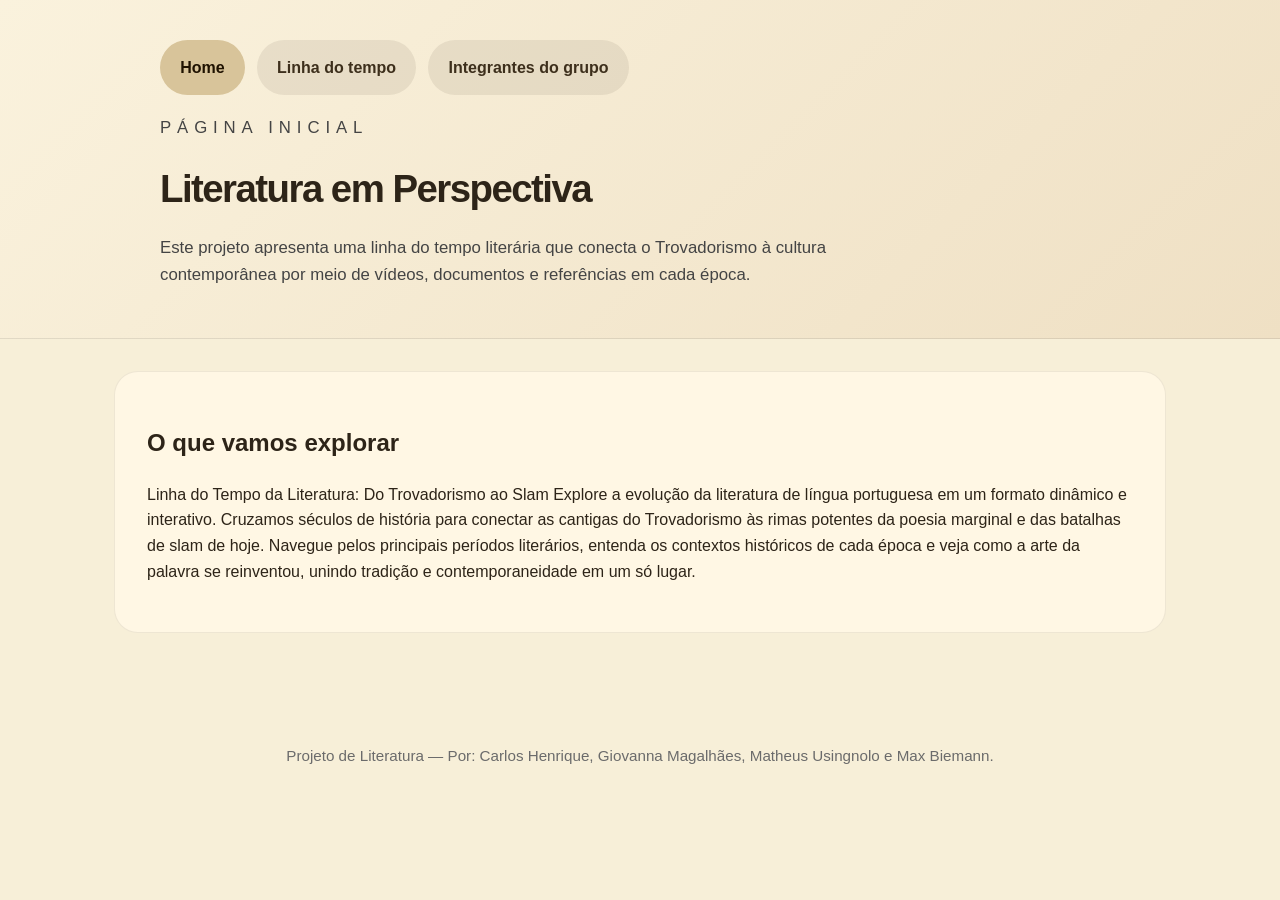
<file: index.html>
<!DOCTYPE html>
<html lang="pt-BR">
<head>
    <meta charset="UTF-8">
    <meta name="viewport" content="width=device-width, initial-scale=1.0">
    <title>Home - Literatura em Perspectiva</title>
    <link rel="stylesheet" href="style.css">
</head>
<body>
    <header class="hero">
        <div class="hero-content">
            <nav class="main-nav">
                <a href="index.html" class="nav-button active">Home</a>
                <a href="trovadorismo.html" class="nav-button">Linha do tempo</a>
                <a href="integrantes.html" class="nav-button">Integrantes do grupo</a>
            </nav>
            <p class="eyebrow">Página inicial</p>
            <h1>Literatura em Perspectiva</h1>
            <p>Este projeto apresenta uma linha do tempo literária que conecta o Trovadorismo à cultura contemporânea por meio de vídeos, documentos e referências em cada época.</p>
        </div>
    </header>

    <main class="container home-summary">
        <section class="home-card">
            <h2>O que vamos explorar</h2>
            <p>Linha do Tempo da Literatura: Do Trovadorismo ao Slam
Explore a evolução da literatura de língua portuguesa em um formato dinâmico e interativo. Cruzamos séculos de história para conectar as cantigas do Trovadorismo às rimas potentes da poesia marginal e das batalhas de slam de hoje. Navegue pelos principais períodos literários, entenda os contextos históricos de cada época e veja como a arte da palavra se reinventou, unindo tradição e contemporaneidade em um só lugar. </p>
        </section>
    </main>

    <footer class="footer">
        <p>Projeto de Literatura — Por: Carlos Henrique, Giovanna Magalhães, Matheus Usingnolo e Max Biemann.</p>
    </footer>
</body>
</html>
</file>
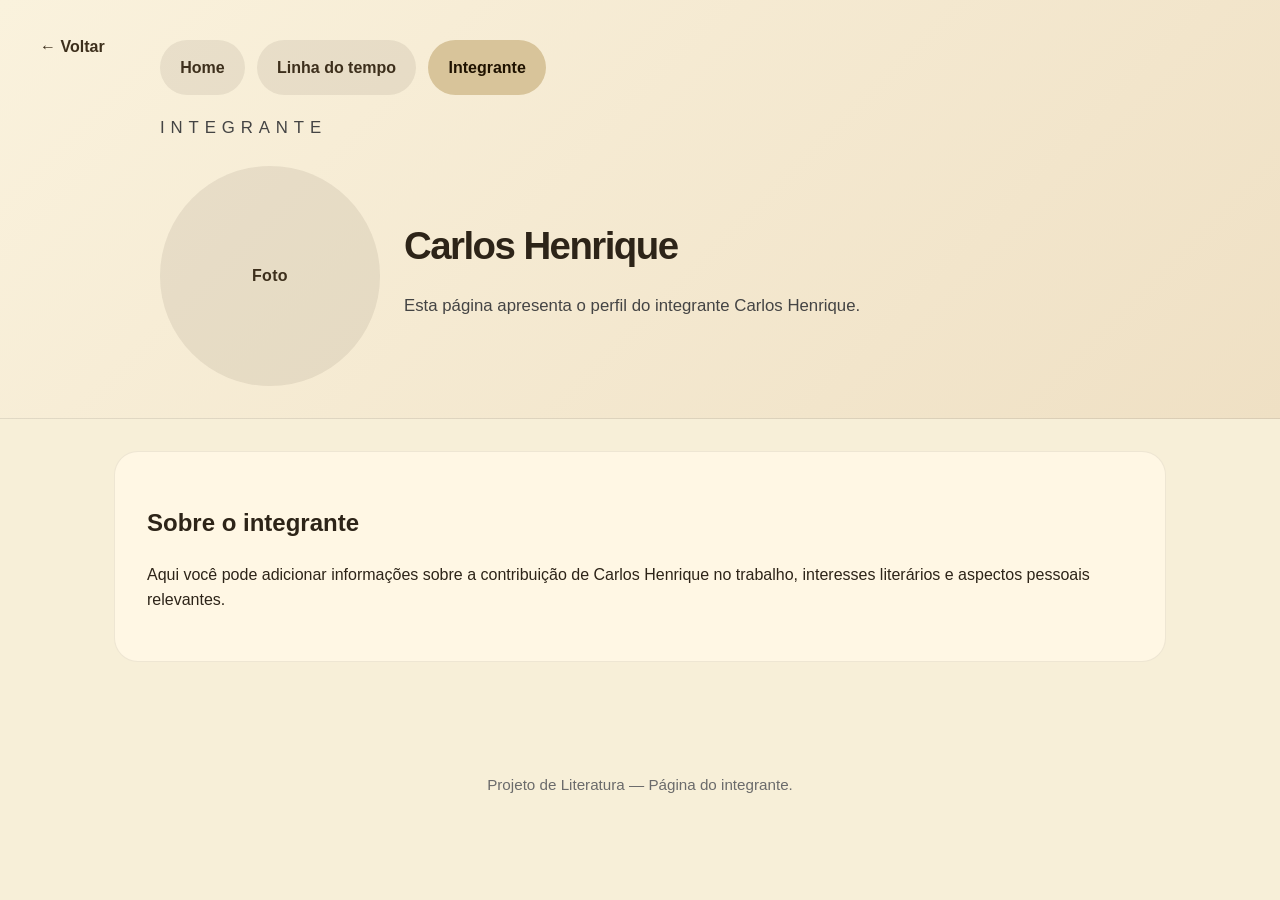
<file: carlos-henrique.html>
<!DOCTYPE html>
<html lang="pt-BR">
<head>
    <meta charset="UTF-8">
    <meta name="viewport" content="width=device-width, initial-scale=1.0">
    <title>Carlos Henrique</title>
    <link rel="stylesheet" href="style.css">
</head>
<body>
    <header class="hero">
        <div class="hero-content">
            <a href="trovadorismo.html" class="back-button">← Voltar</a>
            <nav class="main-nav">
                <a href="index.html" class="nav-button">Home</a>
                <a href="trovadorismo.html" class="nav-button">Linha do tempo</a>
                <a href="carlos-henrique.html" class="nav-button active">Integrante</a>
            </nav>
            <p class="eyebrow">Integrante</p>
            <div class="profile-top">
                <div class="profile-photo">Foto</div>
                <div class="profile-summary">
                    <h1>Carlos Henrique</h1>
                    <p>Esta página apresenta o perfil do integrante Carlos Henrique.</p>
                </div>
            </div>
        </div>
    </header>

    <main class="container">
        <section class="home-card">
            <h2>Sobre o integrante</h2>
            <p>Aqui você pode adicionar informações sobre a contribuição de Carlos Henrique no trabalho, interesses literários e aspectos pessoais relevantes.</p>
        </section>
    </main>

    <footer class="footer">
        <p>Projeto de Literatura — Página do integrante.</p>
    </footer>
</body>
</html>
</file>
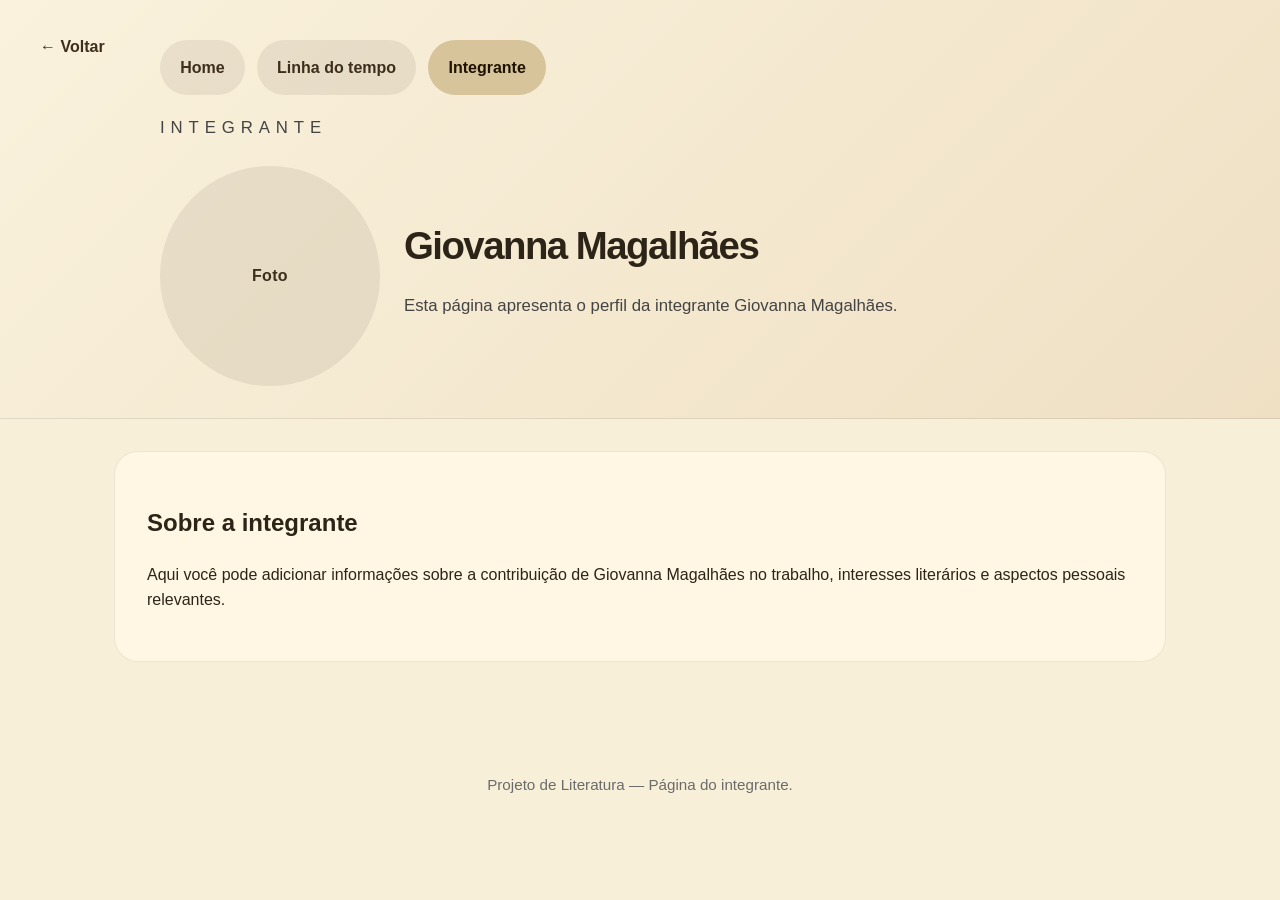
<file: giovanna-magalhaes.html>
<!DOCTYPE html>
<html lang="pt-BR">
<head>
    <meta charset="UTF-8">
    <meta name="viewport" content="width=device-width, initial-scale=1.0">
    <title>Giovanna Magalhães</title>
    <link rel="stylesheet" href="style.css">
</head>
<body>
    <header class="hero">
        <div class="hero-content">
            <a href="trovadorismo.html" class="back-button">← Voltar</a>
            <nav class="main-nav">
                <a href="index.html" class="nav-button">Home</a>
                <a href="trovadorismo.html" class="nav-button">Linha do tempo</a>
                <a href="giovanna-magalhaes.html" class="nav-button active">Integrante</a>
            </nav>
            <p class="eyebrow">Integrante</p>
            <div class="profile-top">
                <div class="profile-photo">Foto</div>
                <div class="profile-summary">
                    <h1>Giovanna Magalhães</h1>
                    <p>Esta página apresenta o perfil da integrante Giovanna Magalhães.</p>
                </div>
            </div>
        </div>
    </header>

    <main class="container">
        <section class="home-card">
            <h2>Sobre a integrante</h2>
            <p>Aqui você pode adicionar informações sobre a contribuição de Giovanna Magalhães no trabalho, interesses literários e aspectos pessoais relevantes.</p>
        </section>
    </main>

    <footer class="footer">
        <p>Projeto de Literatura — Página do integrante.</p>
    </footer>
</body>
</html>
</file>
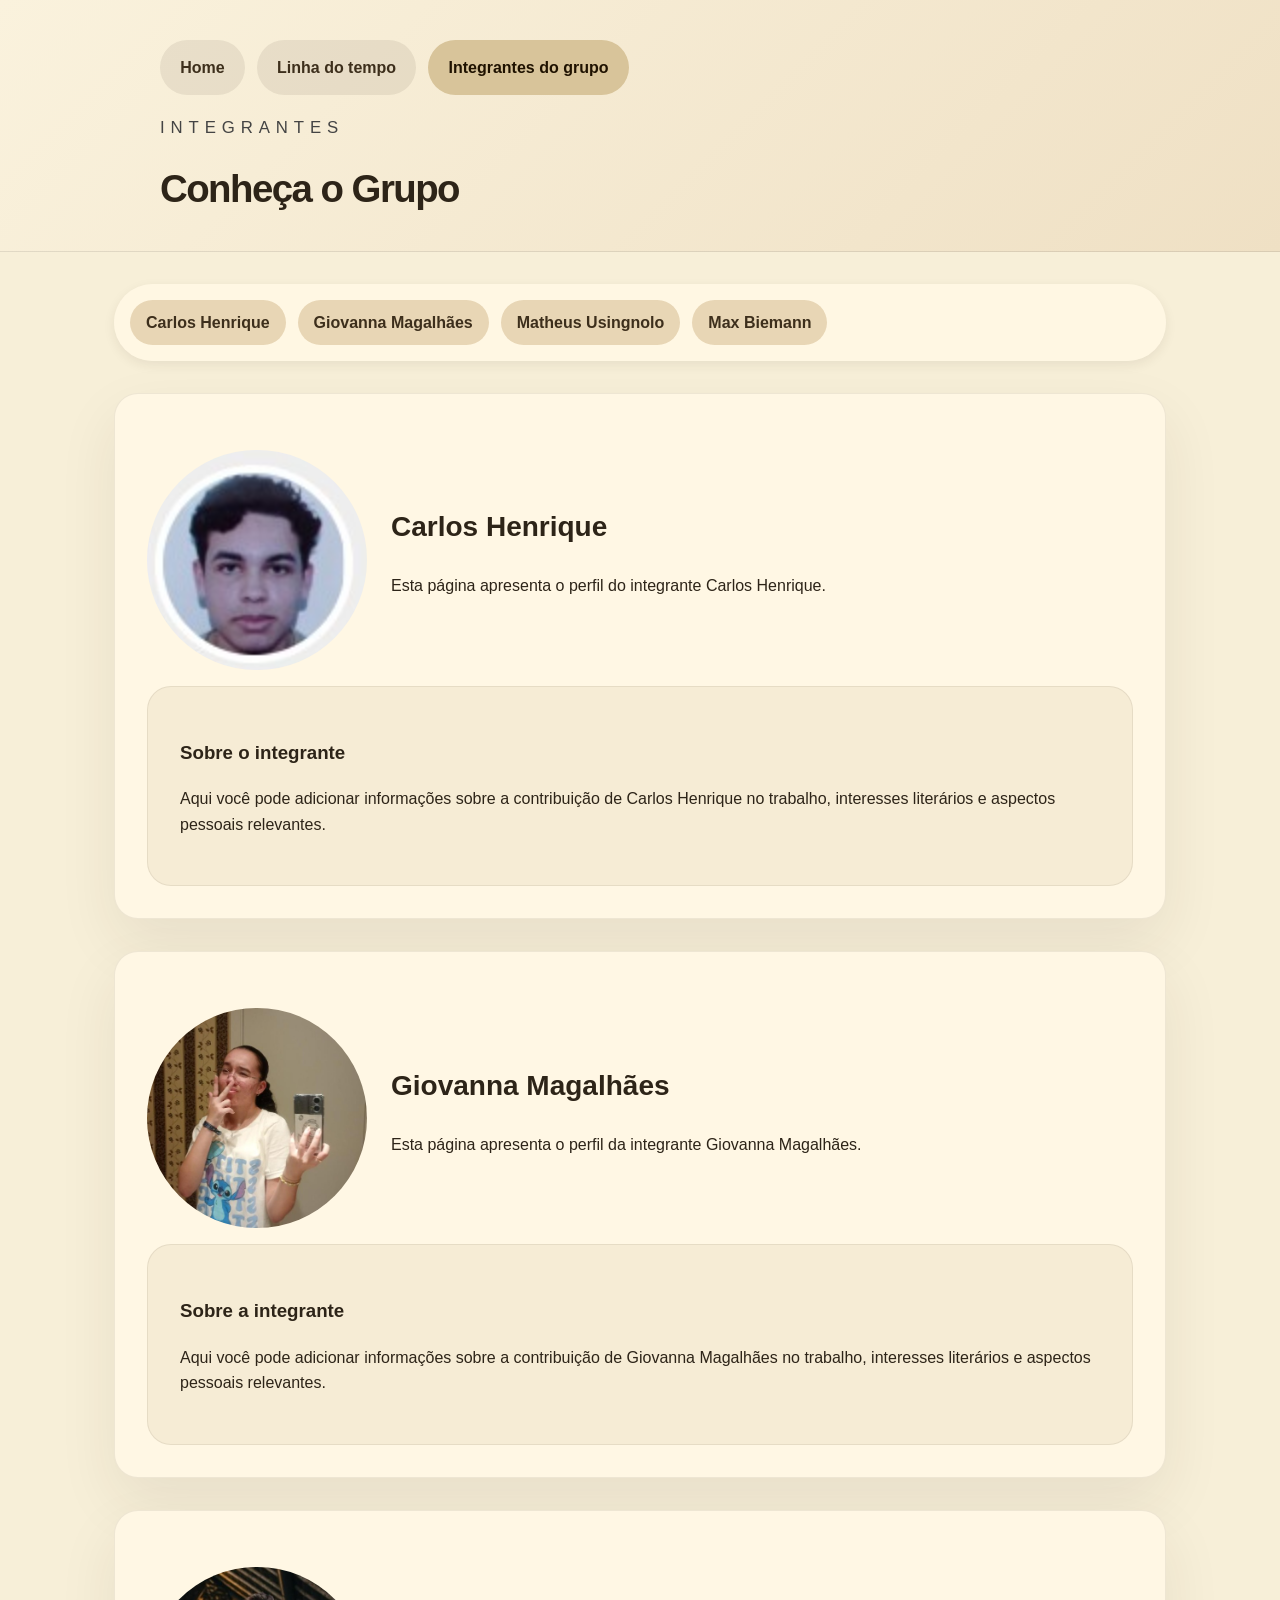
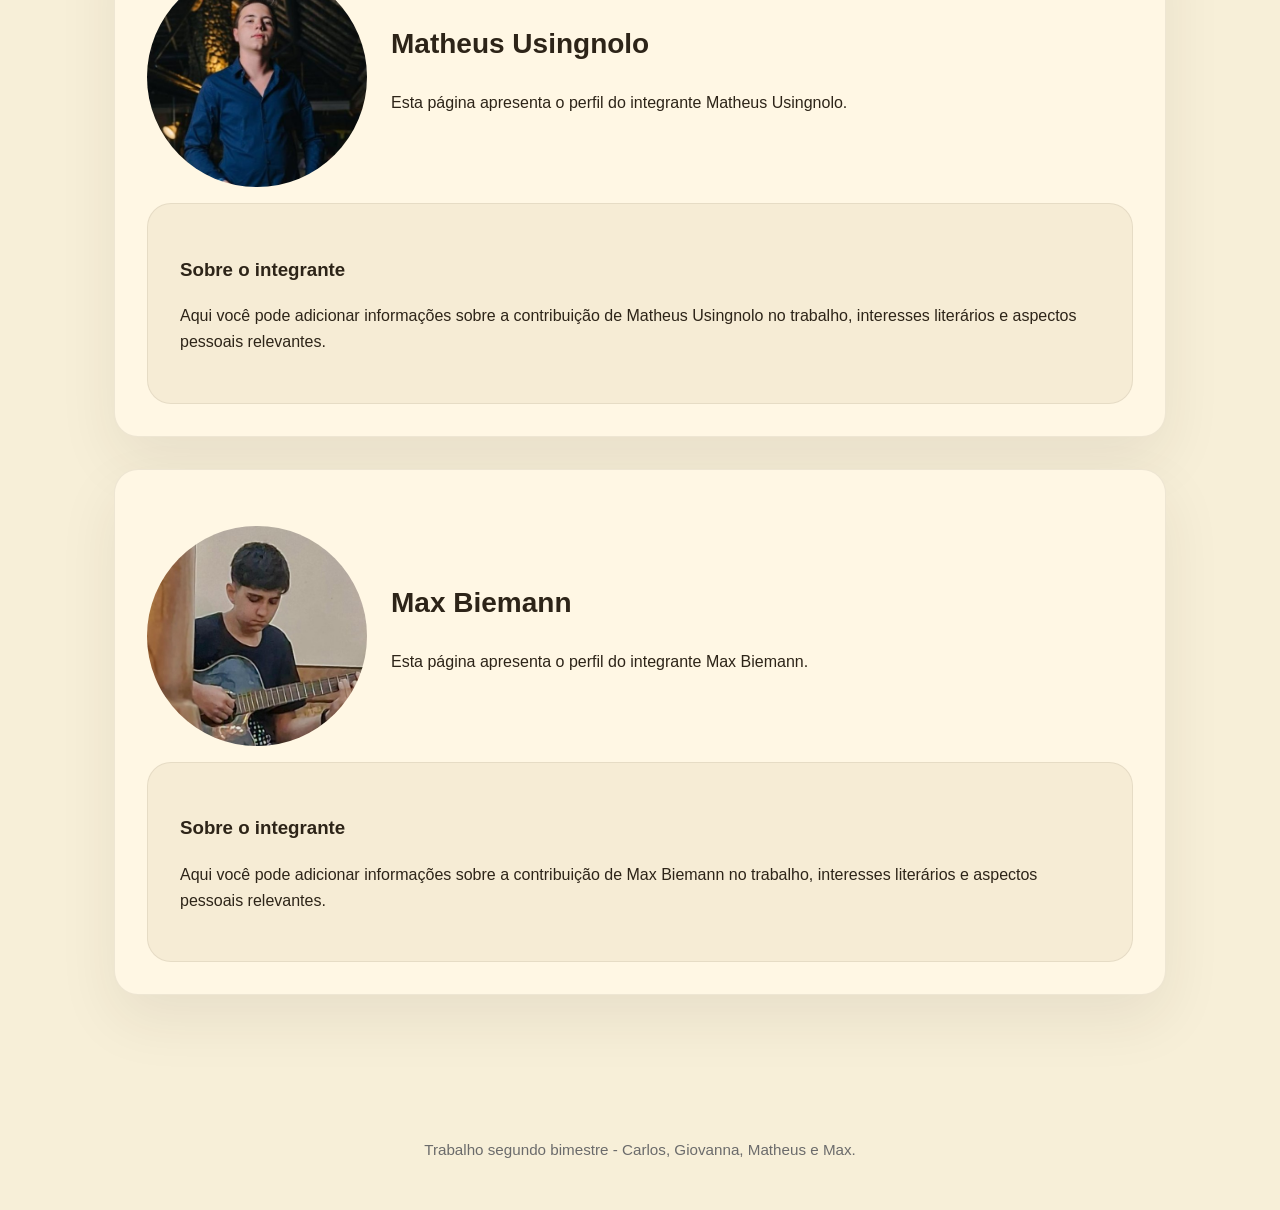
<file: integrantes.html>
<!DOCTYPE html>
<html lang="pt-BR">
<head>
    <meta charset="UTF-8">
    <meta name="viewport" content="width=device-width, initial-scale=1.0">
    <title>Integrantes do Grupo</title>
    <link rel="stylesheet" href="style.css">
    <style>
        .integrante-section {
            padding: 2rem;
            margin: 2rem 0;
            background: #fff7e4;
            border-radius: 24px;
            border: 1px solid rgba(45, 36, 24, 0.08);
            box-shadow: 0 24px 60px rgba(45, 36, 24, 0.08);
            scroll-margin-top: 100px;
        }
        .integrante-section h2 {
            margin-top: 0;
            font-size: 1.75rem;
            color: #2d2418;
        }
        .integrante-nav {
            display: flex;
            flex-wrap: wrap;
            gap: 0.75rem;
            margin-bottom: 2rem;
            position: sticky;
            top: 20px;
            z-index: 10;
            background: rgba(255, 247, 228, 0.95);
            padding: 1rem;
            border-radius: 999px;
            box-shadow: 0 4px 12px rgba(45, 36, 24, 0.08);
        }
        .integrante-nav a {
            display: inline-block;
            padding: 0.6rem 1rem;
            border-radius: 999px;
            background: #e8d6b5;
            color: #3d2f1c;
            text-decoration: none;
            font-weight: 600;
            transition: background 0.25s ease;
        }
        .integrante-nav a:hover {
            background: #dcc8a0;
        }
    </style>
</head>
<body>
    <header class="hero">
        <div class="hero-content">
            <nav class="main-nav">
                <a href="index.html" class="nav-button">Home</a>
                <a href="trovadorismo.html" class="nav-button">Linha do tempo</a>
                <a href="integrantes.html" class="nav-button active">Integrantes do grupo</a>
            </nav>
            <p class="eyebrow">Integrantes</p>
            <h1>Conheça o Grupo</h1>
        </div>
    </header>

    <main class="container">
        <section class="integrante-nav">
            <a href="#carlos-henrique">Carlos Henrique</a>
            <a href="#giovanna-magalhaes">Giovanna Magalhães</a>
            <a href="#matheus-usingnolo">Matheus Usingnolo</a>
            <a href="#max-biemann">Max Biemann</a>
        </section>

        <!-- Carlos Henrique -->
        <section id="carlos-henrique" class="integrante-section">
            <div class="profile-top">
                <div class="profile-photo"><img src="images/carlos-henrique.jpg" alt="Carlos Henrique"></div>
                <div class="profile-summary">
                    <h2>Carlos Henrique</h2>
                    <p>Esta página apresenta o perfil do integrante Carlos Henrique.</p>
                </div>
            </div>
            <div class="home-card" style="background: #f6ecd5; margin-top: 1rem;">
                <h3>Sobre o integrante</h3>
                <p>Aqui você pode adicionar informações sobre a contribuição de Carlos Henrique no trabalho, interesses literários e aspectos pessoais relevantes.</p>
            </div>
        </section>

        <!-- Giovanna Magalhães -->
        <section id="giovanna-magalhaes" class="integrante-section">
            <div class="profile-top">
                <div class="profile-photo"><img src="images/giovanna-magalhaes.jpg" alt="Giovanna Magalhães"></div>
                <div class="profile-summary">
                    <h2>Giovanna Magalhães</h2>
                    <p>Esta página apresenta o perfil da integrante Giovanna Magalhães.</p>
                </div>
            </div>
            <div class="home-card" style="background: #f6ecd5; margin-top: 1rem;">
                <h3>Sobre a integrante</h3>
                <p>Aqui você pode adicionar informações sobre a contribuição de Giovanna Magalhães no trabalho, interesses literários e aspectos pessoais relevantes.</p>
            </div>
        </section>

        <!-- Matheus Usingnolo -->
        <section id="matheus-usingnolo" class="integrante-section">
            <div class="profile-top">
                <div class="profile-photo"><img src="images/matheus-usingnolo.jpg" alt="Matheus Usingnolo"></div>
                <div class="profile-summary">
                    <h2>Matheus Usingnolo</h2>
                    <p>Esta página apresenta o perfil do integrante Matheus Usingnolo.</p>
                </div>
            </div>
            <div class="home-card" style="background: #f6ecd5; margin-top: 1rem;">
                <h3>Sobre o integrante</h3>
                <p>Aqui você pode adicionar informações sobre a contribuição de Matheus Usingnolo no trabalho, interesses literários e aspectos pessoais relevantes.</p>
            </div>
        </section>

        <!-- Max Biemann -->
        <section id="max-biemann" class="integrante-section">
            <div class="profile-top">
                <div class="profile-photo"><img src="images/max-biemann.jpg" alt="Max Biemann"></div>
                <div class="profile-summary">
                    <h2>Max Biemann</h2>
                    <p>Esta página apresenta o perfil do integrante Max Biemann.</p>
                </div>
            </div>
            <div class="home-card" style="background: #f6ecd5; margin-top: 1rem;">
                <h3>Sobre o integrante</h3>
                <p>Aqui você pode adicionar informações sobre a contribuição de Max Biemann no trabalho, interesses literários e aspectos pessoais relevantes.</p>
            </div>
        </section>
    </main>

    <footer class="footer">
        <p>Trabalho segundo bimestre - Carlos, Giovanna, Matheus e Max.</p>
    </footer>
</body>
</html>
</file>
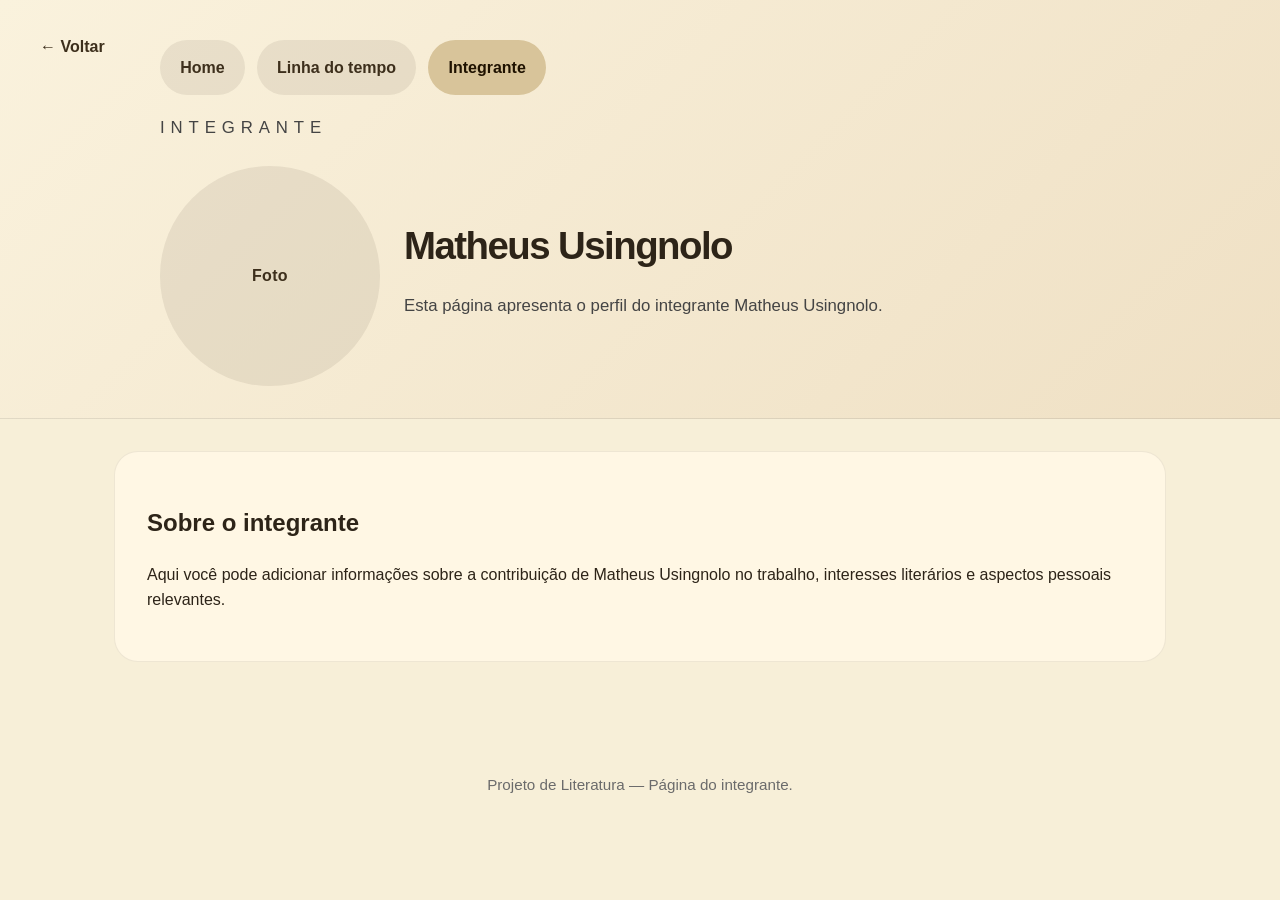
<file: matheus-usingnolo.html>
<!DOCTYPE html>
<html lang="pt-BR">
<head>
    <meta charset="UTF-8">
    <meta name="viewport" content="width=device-width, initial-scale=1.0">
    <title>Matheus Usingnolo</title>
    <link rel="stylesheet" href="style.css">
</head>
<body>
    <header class="hero">
        <div class="hero-content">
            <a href="trovadorismo.html" class="back-button">← Voltar</a>
            <nav class="main-nav">
                <a href="index.html" class="nav-button">Home</a>
                <a href="trovadorismo.html" class="nav-button">Linha do tempo</a>
                <a href="matheus-usingnolo.html" class="nav-button active">Integrante</a>
            </nav>
            <p class="eyebrow">Integrante</p>
            <div class="profile-top">
                <div class="profile-photo">Foto</div>
                <div class="profile-summary">
                    <h1>Matheus Usingnolo</h1>
                    <p>Esta página apresenta o perfil do integrante Matheus Usingnolo.</p>
                </div>
            </div>
        </div>
    </header>

    <main class="container">
        <section class="home-card">
            <h2>Sobre o integrante</h2>
            <p>Aqui você pode adicionar informações sobre a contribuição de Matheus Usingnolo no trabalho, interesses literários e aspectos pessoais relevantes.</p>
        </section>
    </main>

    <footer class="footer">
        <p>Projeto de Literatura — Página do integrante.</p>
    </footer>
</body>
</html>
</file>
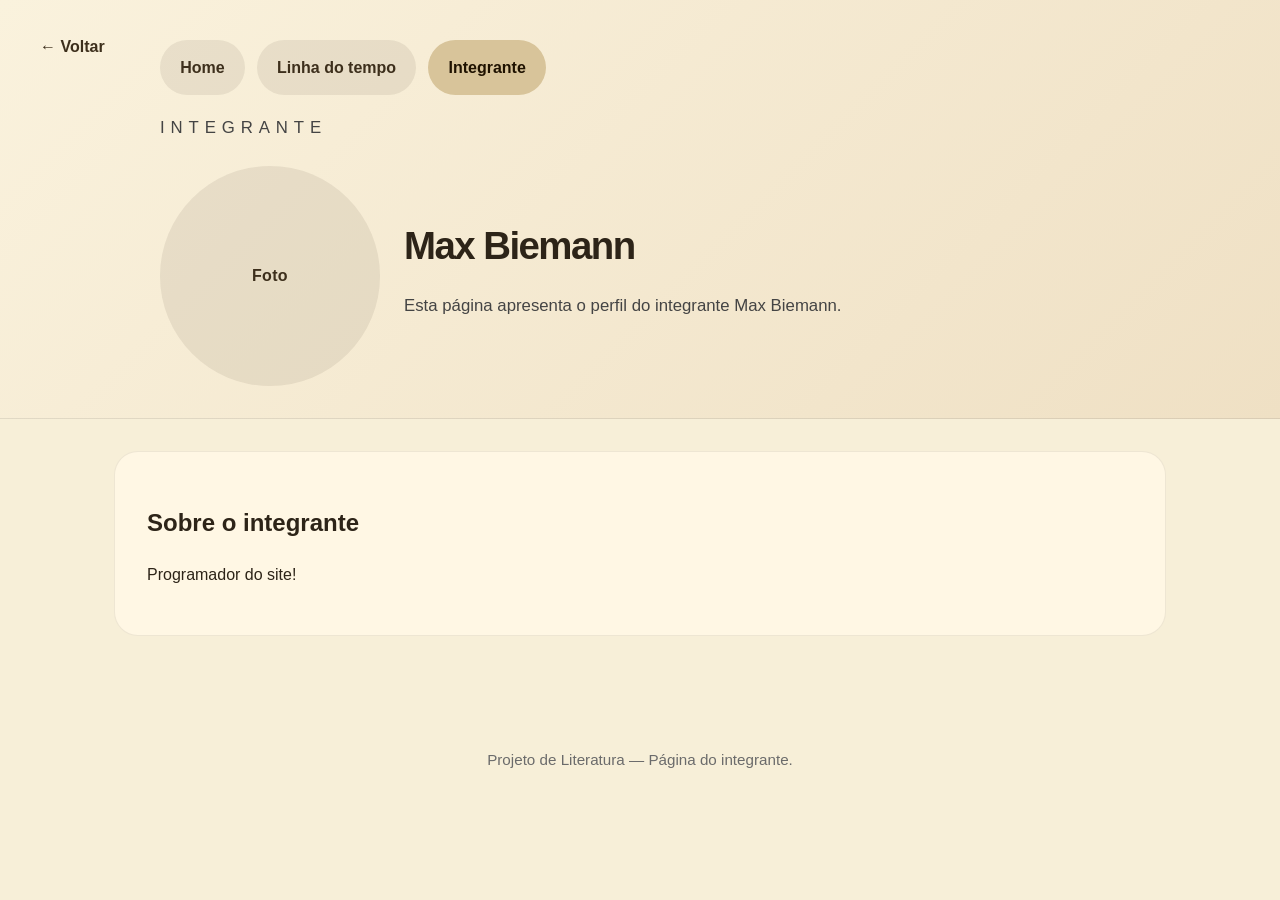
<file: max-biemann.html>
<!DOCTYPE html>
<html lang="pt-BR">
<head>
    <meta charset="UTF-8">
    <meta name="viewport" content="width=device-width, initial-scale=1.0">
    <title>Max Biemann</title>
    <link rel="stylesheet" href="style.css">
</head>
<body>
    <header class="hero">
        <div class="hero-content">
            <a href="trovadorismo.html" class="back-button">← Voltar</a>
            <nav class="main-nav">
                <a href="index.html" class="nav-button">Home</a>
                <a href="trovadorismo.html" class="nav-button">Linha do tempo</a>
                <a href="max-biemann.html" class="nav-button active">Integrante</a>
            </nav>
            <p class="eyebrow">Integrante</p>
            <div class="profile-top">
                <div class="profile-photo">Foto</div>
                <div class="profile-summary">
                    <h1>Max Biemann</h1>
                    <p>Esta página apresenta o perfil do integrante Max Biemann.</p>
                </div>
            </div>
        </div>
    </header>

    <main class="container">
        <section class="home-card">
            <h2>Sobre o integrante</h2>
            <p>Programador do site!</p>
        </section>
    </main>

    <footer class="footer">
        <p>Projeto de Literatura — Página do integrante.</p>
    </footer>
</body>
</html>
</file>
<file: style.css>
:root {
    color-scheme: light;
    font-family: "Inter", sans-serif;
    background: #f7efd8;
    color: #2d2418;
}

* {
    box-sizing: border-box;
}

body {
    margin: 0;
    line-height: 1.6;
}

a {
    color: #6b3e0f;
    text-decoration: none;
}
a:hover {
    text-decoration: underline;
}

.hero {
    position: relative;
    padding: 2.5rem 1.5rem 2rem;
    background: linear-gradient(135deg, #faf2dd 0%, #efe0c4 100%);
    border-bottom: 1px solid rgba(45, 36, 24, 0.12);
}

.back-button {
    position: absolute;
    top: 1.4rem;
    left: 1.5rem;
    display: inline-flex;
    align-items: center;
    gap: 0.5rem;
    padding: 0.75rem 1rem;
    border-radius: 999px;
    background: transparent;
    color: #3d2f1c;
    font-weight: 700;
    text-decoration: none;
    transition: background 0.25s ease, transform 0.2s ease;
}

.back-button:hover {
    background: transparent;
    transform: translateY(-1px);
    text-decoration: none;
}

.timeline-intro {
    margin-bottom: 2rem;
}

.timeline-intro .item-card {
    padding: 2rem;
    border-radius: 28px;
    background: #fff7e4;
    box-shadow: 0 24px 60px rgba(45, 36, 24, 0.08);
    border: 1px solid rgba(45, 36, 24, 0.08);
}

.timeline-intro .item-date {
    display: inline-block;
    margin-bottom: 0.75rem;
    color: #7d6b4b;
}

.timeline-intro h2 {
    margin-top: 0;
    font-size: 2rem;
}

.timeline-intro p {
    margin-top: 1rem;
    color: #5c4a34;
    line-height: 1.75;
}

.hero-content {
    max-width: 960px;
    margin: 0 auto;
}

.main-nav {
    display: flex;
    flex-wrap: wrap;
    gap: 0.75rem;
    margin-bottom: 1.25rem;
}

.nav-button {

    display: inline-flex;
    align-items: center;
    justify-content: center;
    padding: 0.85rem 1.2rem;
    border-radius: 999px;
    border: 1px solid transparent;
    background: rgba(45, 36, 24, 0.08);
    color: #3d2f1c;
    font-weight: 600;
    text-decoration: none;
    transition: background 0.25s ease, color 0.25s ease, transform 0.25s ease;
}

.nav-button:hover,
.nav-button.active {
    background: #d8c49a;
    color: #1f1200;
    text-decoration: none;
}

.byline {
    margin-top: 1rem;
    color: #5c4a34;
    font-size: 0.98rem;
}

.eyebrow {
    text-transform: uppercase;
    letter-spacing: 0.35em;
    font-size: 0.8rem;
    color: #6b6b6b;
    margin-bottom: 1rem;
}

.hero h1 {
    margin: 0;
    font-size: clamp(2.4rem, 3vw, 4rem);
    letter-spacing: -0.04em;
}

.hero p {
    max-width: 750px;
    font-size: 1.05rem;
    color: #444;
    margin-top: 1rem;
}

.container {
    max-width: 1100px;
    padding: 2rem 1.5rem 4rem;
    margin: 0 auto;
}

.timeline {
    position: relative;
    padding: 6rem 3rem; /* more vertical space so markers don't get cut */
    overflow: visible;
}

.timeline.fullscreen {
    min-height: calc(100vh - 10rem);
    display: flex;
    align-items: center;
}

.timeline-list {
    display: flex;
    gap: 1.5rem;
    overflow-x: visible;
    overflow-y: visible;
    scroll-snap-type: x mandatory;
    -webkit-overflow-scrolling: touch;
    -ms-overflow-style: none;
    scrollbar-width: none;
    align-items: center;
    position: relative;
    z-index: 2;
    justify-content: space-between;
}

.timeline-list::-webkit-scrollbar {
    display: none;
    width: 0;
    height: 0;
}

body {
    margin: 0;
    line-height: 1.6;
    background: #f7efd8;
}

body::-webkit-scrollbar {
    width: 12px;
}

body::-webkit-scrollbar-track {
    background: #f7efd8;
}

body::-webkit-scrollbar-thumb {
    background: rgba(45, 36, 24, 0.18);
    border-radius: 999px;
    border: 3px solid #f7efd8;
}

html {
    scrollbar-color: rgba(45, 36, 24, 0.18) #f7efd8;
    scrollbar-width: auto;
}

.timeline-item {
    flex: 1 1 0;
    max-width: 240px;
    scroll-snap-align: start;
    display: flex;
    flex-direction: column;
    align-items: center;
    gap: 0.75rem;
    text-align: center;
    min-width: 0;
}

.timeline::before {
    content: '';
    position: absolute;
    left: 3rem;
    right: 3rem;
    height: 8px;
    background: linear-gradient(90deg,#d9c79a,#e8d6b5);
    top: 50%;
    transform: translateY(-50%);
    border-radius: 8px;
    z-index: 1;
}

.item-marker {
    display: flex;
    flex-direction: column;
    align-items: center;
    gap: 0.5rem;
    z-index: 5;
    position: relative;
    cursor: pointer;
    transition: transform 0.18s ease, box-shadow 0.18s ease;
}
.marker-circle {
    width: 120px;
    height: 120px;
    border-radius: 50%;
    border: 8px solid #fff;
    box-shadow: 0 10px 26px rgba(45,36,24,0.16);
    overflow: hidden;
    display: flex;
    align-items: center;
    justify-content: center;
    background: #fff;
}
.marker-circle img{ width:100%; height:100%; object-fit:cover; }
.marker-label{ font-size:0.9rem; color:#3d2f1c; text-align:center; line-height:1.3; }
.marker-label small { font-size:0.75rem; color:#6b5b42; display:block; margin-top:0.2rem; }
.timeline-item:not(.reverse) .item-marker{ transform: translateY(-65%); }
.timeline-item.reverse .item-marker{ transform: translateY(65%); }
.timeline-item:not(.reverse) .item-marker:hover{ transform: translateY(-72%) scale(1.04); box-shadow: 0 12px 26px rgba(45,36,24,0.16); }
.timeline-item.reverse .item-marker:hover{ transform: translateY(72%) scale(1.04); box-shadow: 0 12px 26px rgba(45,36,24,0.16); }

/* hide full cards so only circles appear in timeline */
.timeline.fullscreen .item-card{ display: none; }

.arrow-button {
    position: absolute;
    top: 50%;
    transform: translateY(-50%);
    width: 3.2rem;
    height: 3.2rem;
    border-radius: 50%;
    border: 1px solid rgba(45, 36, 24, 0.16);
    background: #d9c79a;
    color: #3d2f1c;
    font-size: 1.8rem;
    display: flex;
    align-items: center;
    justify-content: center;
    cursor: pointer;
    transition: background 0.25s ease, transform 0.25s ease, box-shadow 0.25s ease;
    z-index: 2;
}

.arrow-button:hover {
    background: #bea86f;
    transform: translateY(-50%) scale(1.05);
    box-shadow: 0 10px 24px rgba(45, 36, 24, 0.18);
}

.arrow-button:disabled {
    display: none;
}

.arrow-button.prev {
    left: -1rem;
}

.arrow-button.next {
    right: -1rem;
}

.item-card {
    background: #fff7e4;
    border: 1px solid rgba(45, 36, 24, 0.08);
    border-radius: 24px;
    padding: 2rem;
    box-shadow: 0 24px 60px rgba(45, 36, 24, 0.08);
}

.item-date {
    display: inline-block;
    font-weight: 600;
    color: #7d6b4b;
    margin-bottom: 0.75rem;
}

.item-card h2 {
    margin: 0 0 1rem;
    font-size: 1.75rem;
}

.item-card p {
    margin: 0 0 1.75rem;
    color: #5c4a34;
}

.media-grid {
    display: grid;
    gap: 1.25rem;
}

.media-block {
    background: #f6ecd5;
    border-radius: 18px;
    padding: 1.25rem;
    transition: transform 0.35s ease, box-shadow 0.35s ease;
}

.media-block h3 {
    margin-top: 0;
    margin-bottom: 1rem;
    font-size: 1.05rem;
}

@media (min-width: 900px) {
    .media-grid {
        grid-template-columns: 1.1fr 0.9fr;
        align-items: start;
    }

    .media-block:first-child {
        transform: translateY(-0.9rem) rotate(-0.15deg);
        box-shadow: 0 18px 48px rgba(45, 36, 24, 0.08);
    }

    .media-block:last-child {
        transform: translateY(0.9rem) rotate(0.15deg);
        box-shadow: 0 18px 48px rgba(45, 36, 24, 0.08);
    }
}

.video-wrapper {
    position: relative;
    aspect-ratio: 16 / 9;
    border-radius: 16px;
    overflow: hidden;
    background: #000;
    cursor: pointer;
}

.video-wrapper iframe {
    width: 100%;
    height: 100%;
    border: 0;
}

.docs ul {
    list-style: none;
    padding: 0;
    margin: 0;
}

.docs li {
    margin-bottom: 0.75rem;
}

.docs a {
    display: inline;
    align-items: normal;
    padding: 0;
    border-radius: 0;
    background: transparent;
    color: inherit;
    transition: color 0.2s ease;
}

.docs a:hover {
    text-decoration: underline;
}

.docs {
    min-height: 11rem;
}

.docs .doc-example {
    margin-top: 1rem;
    color: #5c4a34;
    font-size: 0.95rem;
    line-height: 1.5;
    font-style: italic;
}

.footer {
    padding: 2rem 1.5rem;
    text-align: center;
    color: #6b6b6b;
    font-size: 0.95rem;
}

.home-summary {
    padding-top: 2rem;
}

.home-card {
    background: #fff7e4;
    border: 1px solid rgba(45, 36, 24, 0.08);
    border-radius: 24px;
    padding: 2rem;
}

.profile-top {
    display: flex;
    align-items: center;
    gap: 1.5rem;
    margin-top: 1.5rem;
    flex-wrap: wrap;
}

.profile-photo {
    width: 220px;
    height: 220px;
    min-width: 220px;
    border-radius: 50%;
    background: rgba(45, 36, 24, 0.08);
    display: flex;
    align-items: center;
    justify-content: center;
    color: #3d2f1c;
    font-weight: 700;
    letter-spacing: 0.02em;
    overflow: hidden;
}

.profile-photo img {
    width: 100%;
    height: 100%;
    object-fit: cover;
    display: block;
}

.profile-summary {
    flex: 1;
    min-width: 260px;
}

.team-section {
    background: #f6ecd5;
    border-radius: 24px;
    padding: 2rem;
    margin-top: 2.5rem;
}

.team-buttons {
    display: flex;
    flex-wrap: wrap;
    gap: 0.9rem;
    margin-bottom: 1.25rem;
}

.team-button {
    display: inline-flex;
    align-items: center;
    justify-content: center;
    padding: 0.85rem 1.15rem;
    border-radius: 999px;
    background: #e8d6b5;
    color: #3d2f1c;
    text-decoration: none;
    font-weight: 600;
    border: 1px solid rgba(45, 36, 24, 0.12);
    transition: background 0.25s ease, transform 0.25s ease;
}

.team-button:hover {
    background: #dcc8a0;
    transform: translateY(-1px);
}

.team-section h2 {
    margin-top: 0;
}

.team-section ul {
    list-style: none;
    padding: 0;
    margin: 1rem 0 0;
}

.team-section li {
    margin-bottom: 0.8rem;
    color: #5c4a34;
}

@media (min-width: 900px) {
    .timeline-item {
        grid-template-columns: 1fr;
    }

    .media-grid {
        grid-template-columns: 1fr 1fr;
    }
}

@media (max-width: 700px) {
    .hero {
        padding: 3rem 1rem;
    }

    .item-card {
        padding: 1.5rem;
    }

    .marker-circle { width: 84px; height: 84px; border-width:6px; }
    .timeline { padding: 3rem 1rem; }
}

/* bottom thumbnail strip removed; using circle markers as clickable thumbnails */
.timeline-thumbs{ display:none; }

/* Fullscreen overlay for expanded timeline item */
.timeline-overlay {
    position: fixed;
    inset: 0;
    background: rgba(0,0,0,0.82);
    display: flex;
    align-items: center;
    justify-content: center;
    padding: 2rem;
    z-index: 9999;
}
.timeline-overlay .item-card {
    width: 100%;
    max-width: 1100px;
    max-height: 90vh;
    overflow: auto;
    border-radius: 16px;
}
.overlay-close {
    position: absolute;
    top: 1rem;
    right: 1rem;
    width: 44px;
    height: 44px;
    border-radius: 999px;
    border: 0;
    background: #fff7e4;
    font-size: 1.6rem;
    color: #3d2f1c;
    cursor: pointer;
}

@media (max-width: 700px) {
    .thumb img { height: 56px; }
    .thumb { min-width: 100px; }
}
</file>
